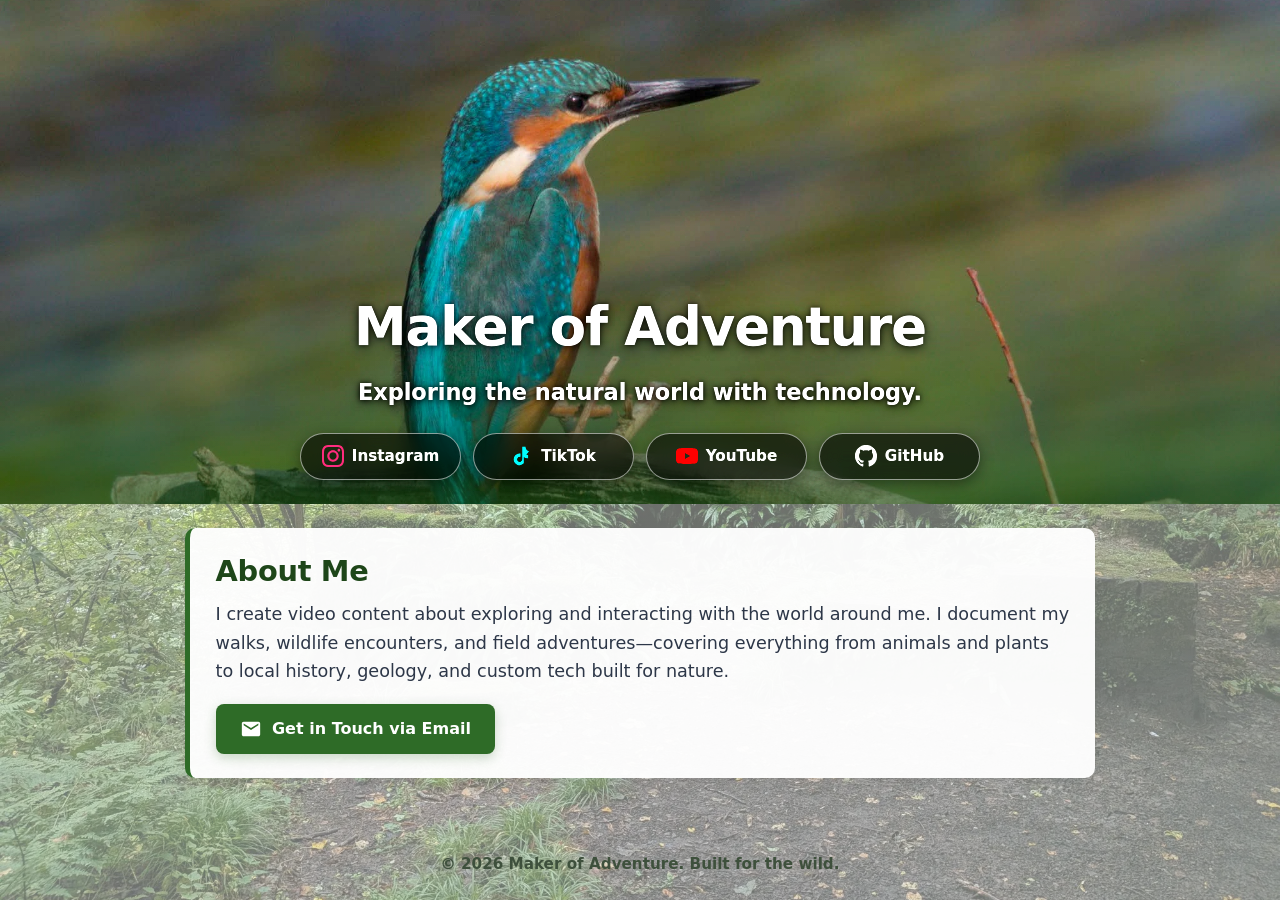
<file: index.html>
<!DOCTYPE html>
<html lang="en">
<head>
    <meta charset="UTF-8">
    <meta name="viewport" content="width=device-width, initial-scale=1.0">
    <title>Maker of Adventure - Exploring Nature & Tech</title>
    <meta name="description" content="Exploring the natural world with technology. Wildlife observation, maker projects, walk-and-talk adventures, history, and custom electronics.">
    <link rel="stylesheet" href="css/style.css">
</head>
<body>
    <header class="hero">
        <div class="hero-overlay"></div>
        <div class="hero-content">
            <h1>Maker of Adventure</h1>
            <p>Exploring the natural world with technology.</p>
            
            <div class="hero-socials" aria-label="Social Media Links">
                <a href="https://www.instagram.com/makerofadventure" target="_blank" rel="noopener noreferrer" class="hero-social-btn instagram" aria-label="Instagram Profile">
                    <svg viewBox="0 0 24 24" width="22" height="22" fill="#E1306C"><path d="M12 2.163c3.204 0 3.584.012 4.85.07 3.252.148 4.771 1.691 4.919 4.919.058 1.265.069 1.645.069 4.849 0 3.205-.012 3.584-.069 4.849-.149 3.225-1.664 4.771-4.919 4.919-1.266.058-1.644.07-4.85.07-3.204 0-3.584-.012-4.849-.07-3.26-.149-4.771-1.699-4.919-4.92-.058-1.265-.07-1.644-.07-4.849 0-3.204.013-3.583.07-4.849.149-3.227 1.664-4.771 4.919-4.919 1.266-.057 1.645-.069 4.849-.069zm0-2.163c-3.259 0-3.667.014-4.947.072-4.358.2-6.78 2.618-6.98 6.98-.059 1.281-.073 1.689-.073 4.948 0 3.259.014 3.668.072 4.948.2 4.358 2.618 6.78 6.98 6.98 1.281.058 1.689.072 4.948.072 3.259 0 3.668-.014 4.948-.072 4.354-.2 6.782-2.618 6.979-6.98.059-1.28.073-1.689.073-4.948 0-3.259-.014-3.667-.072-4.947-.196-4.354-2.617-6.78-6.979-6.98-1.281-.059-1.69-.073-4.949-.073zm0 5.838c-3.403 0-6.162 2.759-6.162 6.162s2.759 6.163 6.162 6.163 6.162-2.759 6.162-6.163c0-3.403-2.759-6.162-6.162-6.162zm0 10.162c-2.209 0-4-1.79-4-4 0-2.209 1.791-4 4-4s4 1.791 4 4c0 2.21-1.791 4-4 4zm6.406-11.845c-.796 0-1.441.645-1.441 1.44s.645 1.44 1.441 1.44c.795 0 1.439-.645 1.439-1.44s-.644-1.44-1.439-1.44z"/></svg>
                    <span>Instagram</span>
                </a>
                <a href="https://www.tiktok.com/@makerofadventure" target="_blank" rel="noopener noreferrer" class="hero-social-btn tiktok" aria-label="TikTok Account">
                    <svg viewBox="0 0 24 24" width="22" height="22" fill="#00F2FE"><path d="M19.59 6.69a4.83 4.83 0 0 1-3.77-4.25V2h-3.45v13.67a2.89 2.89 0 0 1-5.2 1.74 2.89 2.89 0 0 1 2.31-4.64c.29 0 .56.04.83.1v-3.5a6.37 6.37 0 0 0-1-.08A6.34 6.34 0 0 0 3 15.57a6.34 6.34 0 0 0 10.86 4.43v-7a8.16 8.16 0 0 0 4.77 1.52v-3.4a4.85 4.85 0 0 1-2.04-.43z"/></svg>
                    <span>TikTok</span>
                </a>
                <a href="https://www.youtube.com/@makerofadventure" target="_blank" rel="noopener noreferrer" class="hero-social-btn youtube" aria-label="YouTube Channel">
                    <svg viewBox="0 0 24 24" width="22" height="22" fill="#FF0000"><path d="M23.498 6.186a3.016 3.016 0 0 0-2.122-2.136C19.505 3.545 12 3.545 12 3.545s-7.505 0-9.377.505A3.017 3.017 0 0 0 .502 6.186C0 8.07 0 12 0 12s0 3.93.502 5.814a3.016 3.016 0 0 0 2.122 2.136c1.871.505 9.376.505 9.376.505s7.505 0 9.377-.505a3.015 3.015 0 0 0 2.122-2.136C24 15.93 24 12 24 12s0-3.93-.502-5.814zM9.545 15.568V8.432L15.818 12l-6.273 3.568z"/></svg>
                    <span>YouTube</span>
                </a>
                <a href="https://github.com/makerofadventure" target="_blank" rel="noopener noreferrer" class="hero-social-btn github" aria-label="GitHub Profile">
                    <svg viewBox="0 0 24 24" width="22" height="22" fill="#FFFFFF"><path d="M12 0C5.37 0 0 5.37 0 12c0 5.31 3.435 9.795 8.205 11.385.6.105.825-.255.825-.57 0-.285-.015-1.23-.015-2.235-3.015.555-3.795-.735-4.035-1.41-.135-.345-.72-1.41-1.23-1.695-.42-.225-1.02-.78-.015-.795.945-.015 1.62.87 1.845 1.23 1.08 1.815 2.805 1.305 3.495.99.105-.78.42-1.305.765-1.605-2.67-.3-5.46-1.335-5.46-5.925 0-1.305.465-2.385 1.23-3.225-.12-.3-.54-1.53.12-3.18 0 0 1.005-.315 3.3 1.23.96-.27 1.98-.405 3-.405s2.04.135 3 .405c2.295-1.56 3.3-1.23 3.3-1.23.66 1.65.24 2.88.12 3.18.765.84 1.23 1.905 1.23 3.225 0 4.605-2.805 5.625-5.475 5.925.435.375.81 1.095.81 2.22 0 1.605-.015 2.895-.015 3.3 0 .315.225.69.825.57A12.02 12.02 0 0 0 24 12c0-6.63-5.37-12-12-12z"/></svg>
                    <span>GitHub</span>
                </a>
            </div>
        </div>
    </header>

    <div class="container">
        <section id="about">
            <h2>About Me</h2>
            <p>I create video content about exploring and interacting with the world around me. I document my walks, wildlife encounters, and field adventures—covering everything from animals and plants to local history, geology, and custom tech built for nature.</p>
            
            <div class="email-cta">
                <a href="mailto:makerofadventure@gmail.com" class="btn email-btn">
                    <svg viewBox="0 0 24 24" width="22" height="22" fill="currentColor"><path d="M20 4H4c-1.1 0-1.99.9-1.99 2L2 18c0 1.1.9 2 2 2h16c1.1 0 2-.9 2-2V6c0-1.1-.9-2-2-2zm0 4l-8 5-8-5V6l8 5 8-5v2z"/></svg>
                    <span>Get in Touch via Email</span>
                </a>
            </div>
        </section>
    </div>

    <footer>
        <p>&copy; 2026 Maker of Adventure. Built for the wild.</p>
    </footer>
</body>
</html>
</file>
<file: css/style.css>
/* Maker of Adventure - Vibrant Nature & Tech Theme */

:root {
    --primary-green: #2e6b27;
    --dark-green: #1e4619;
    --accent-green: #4caf50;
    --earth-brown: #5d4037;
    --slate-gray: #455a64;
    --card-bg: rgba(255, 255, 255, 0.96);
    --text-color: #222222;
    --font-family: system-ui, -apple-system, BlinkMacSystemFont, 'Segoe UI', Roboto, Helvetica, Arial, sans-serif;
}

* {
    box-sizing: border-box;
    margin: 0;
    padding: 0;
}

body {
    font-family: var(--font-family);
    line-height: 1.6;
    background-color: #eaf0e8;
    background-image: linear-gradient(rgba(240, 246, 238, 0.45), rgba(240, 246, 238, 0.45)), url('../images/background.webp');
    background-size: cover;
    background-attachment: fixed;
    background-position: center;
    color: var(--text-color);
    min-height: 100vh;
    display: flex;
    flex-direction: column;
}

/* Hero Section */
.hero {
    position: relative;
    min-height: 56vh;
    background-image: url('../images/hero.webp');
    background-size: cover;
    background-position: center 35%;
    filter: brightness(1.15) contrast(1.05) saturate(1.15);
    display: flex;
    flex-direction: column;
    justify-content: flex-end;
    align-items: center;
    color: white;
    text-align: center;
    padding: 2rem 1rem 1.5rem;
}

.hero-overlay {
    position: absolute;
    top: 0;
    left: 0;
    right: 0;
    bottom: 0;
    background: linear-gradient(to bottom, rgba(0,0,0,0.05) 0%, rgba(0,0,0,0.25) 60%, rgba(30,70,25,0.65) 100%);
    z-index: 1;
}

.hero-content {
    position: relative;
    z-index: 2;
    max-width: 800px;
    width: 100%;
}

.hero h1 {
    font-size: 3.3rem;
    font-weight: 800;
    color: #ffffff;
    margin-bottom: 0.3rem;
    letter-spacing: -0.02em;
    text-shadow: 0 2px 12px rgba(0,0,0,0.75), 0 0 4px rgba(0,0,0,0.6);
}

.hero p {
    font-size: 1.4rem;
    font-weight: 600;
    color: #ffffff;
    text-shadow: 0 2px 10px rgba(0,0,0,0.9), 0 0 4px rgba(0,0,0,0.8);
    margin-bottom: 1.4rem;
}

/* Quick Social Badges Grid on Hero Image - 4 Columns on desktop/tablet, 2x2 Grid on Mobile */
.hero-socials {
    display: grid;
    grid-template-columns: repeat(4, 1fr);
    gap: 0.75rem;
    margin-top: 0.8rem;
    max-width: 680px;
    margin-left: auto;
    margin-right: auto;
}

.hero-social-btn {
    display: flex;
    align-items: center;
    justify-content: center;
    gap: 0.5rem;
    padding: 0.65rem 0.8rem;
    background: rgba(0, 0, 0, 0.55);
    backdrop-filter: blur(10px);
    -webkit-backdrop-filter: blur(10px);
    border: 1px solid rgba(255, 255, 255, 0.45);
    border-radius: 50px;
    color: #ffffff;
    font-weight: 700;
    font-size: 0.95rem;
    text-decoration: none;
    transition: transform 0.2s ease, background 0.2s ease, border-color 0.2s ease;
    box-shadow: 0 4px 14px rgba(0, 0, 0, 0.4);
    width: 100%;
}

.hero-social-btn:hover {
    transform: translateY(-2px);
    background: rgba(0, 0, 0, 0.85);
    border-color: rgba(255, 255, 255, 0.9);
}

/* Main Container & Content Cards */
.container {
    max-width: 950px;
    margin: 1.5rem auto;
    padding: 0 1.25rem;
    width: 100%;
    flex: 1;
}

h1, h2, h3 {
    color: var(--dark-green);
    letter-spacing: -0.01em;
}

h2 {
    font-size: 1.8rem;
    margin-bottom: 0.4rem;
    display: flex;
    align-items: center;
    gap: 0.5rem;
}

section {
    margin-bottom: 1.5rem;
    padding: 1.25rem 1.6rem 1.5rem;
    background: var(--card-bg);
    box-shadow: 0 6px 18px rgba(0,0,0,0.06);
    border-left: 5px solid var(--primary-green);
    border-radius: 10px;
}

section p {
    font-size: 1.1rem;
    color: #2d3748;
    margin-bottom: 1.2rem;
}

/* Email Button Styling */
.email-cta {
    display: flex;
    justify-content: flex-start;
}

.btn {
    display: inline-flex;
    align-items: center;
    justify-content: center;
    gap: 0.65rem;
    background: var(--primary-green);
    color: white;
    padding: 0.75rem 1.5rem;
    font-size: 1rem;
    font-weight: 600;
    text-decoration: none;
    border-radius: 8px;
    transition: all 0.2s ease;
    box-shadow: 0 4px 12px rgba(46, 107, 39, 0.25);
}

.btn:hover {
    background: var(--dark-green);
    transform: translateY(-2px);
    box-shadow: 0 6px 16px rgba(46, 107, 39, 0.35);
}

/* Footer */
footer {
    text-align: center;
    padding: 1.5rem 1rem;
    color: #3e503c;
    font-weight: 600;
    font-size: 0.95rem;
    margin-top: auto;
}

@media (max-width: 600px) {
    .hero {
        min-height: 52vh;
        padding: 1.8rem 1rem 1.2rem;
    }

    .hero h1 {
        font-size: 2.2rem;
    }

    .hero p {
        font-size: 1.1rem;
        margin-bottom: 1rem;
    }

    .hero-socials {
        grid-template-columns: repeat(2, 1fr);
        gap: 0.6rem;
    }

    .hero-social-btn {
        padding: 0.55rem 0.6rem;
        font-size: 0.88rem;
    }

    .container {
        margin: 1rem auto;
    }

    section {
        padding: 1.1rem 1.2rem;
        border-left-width: 4px;
        margin-bottom: 1.2rem;
    }

    .email-cta .btn {
        width: 100%;
    }
}
</file>
